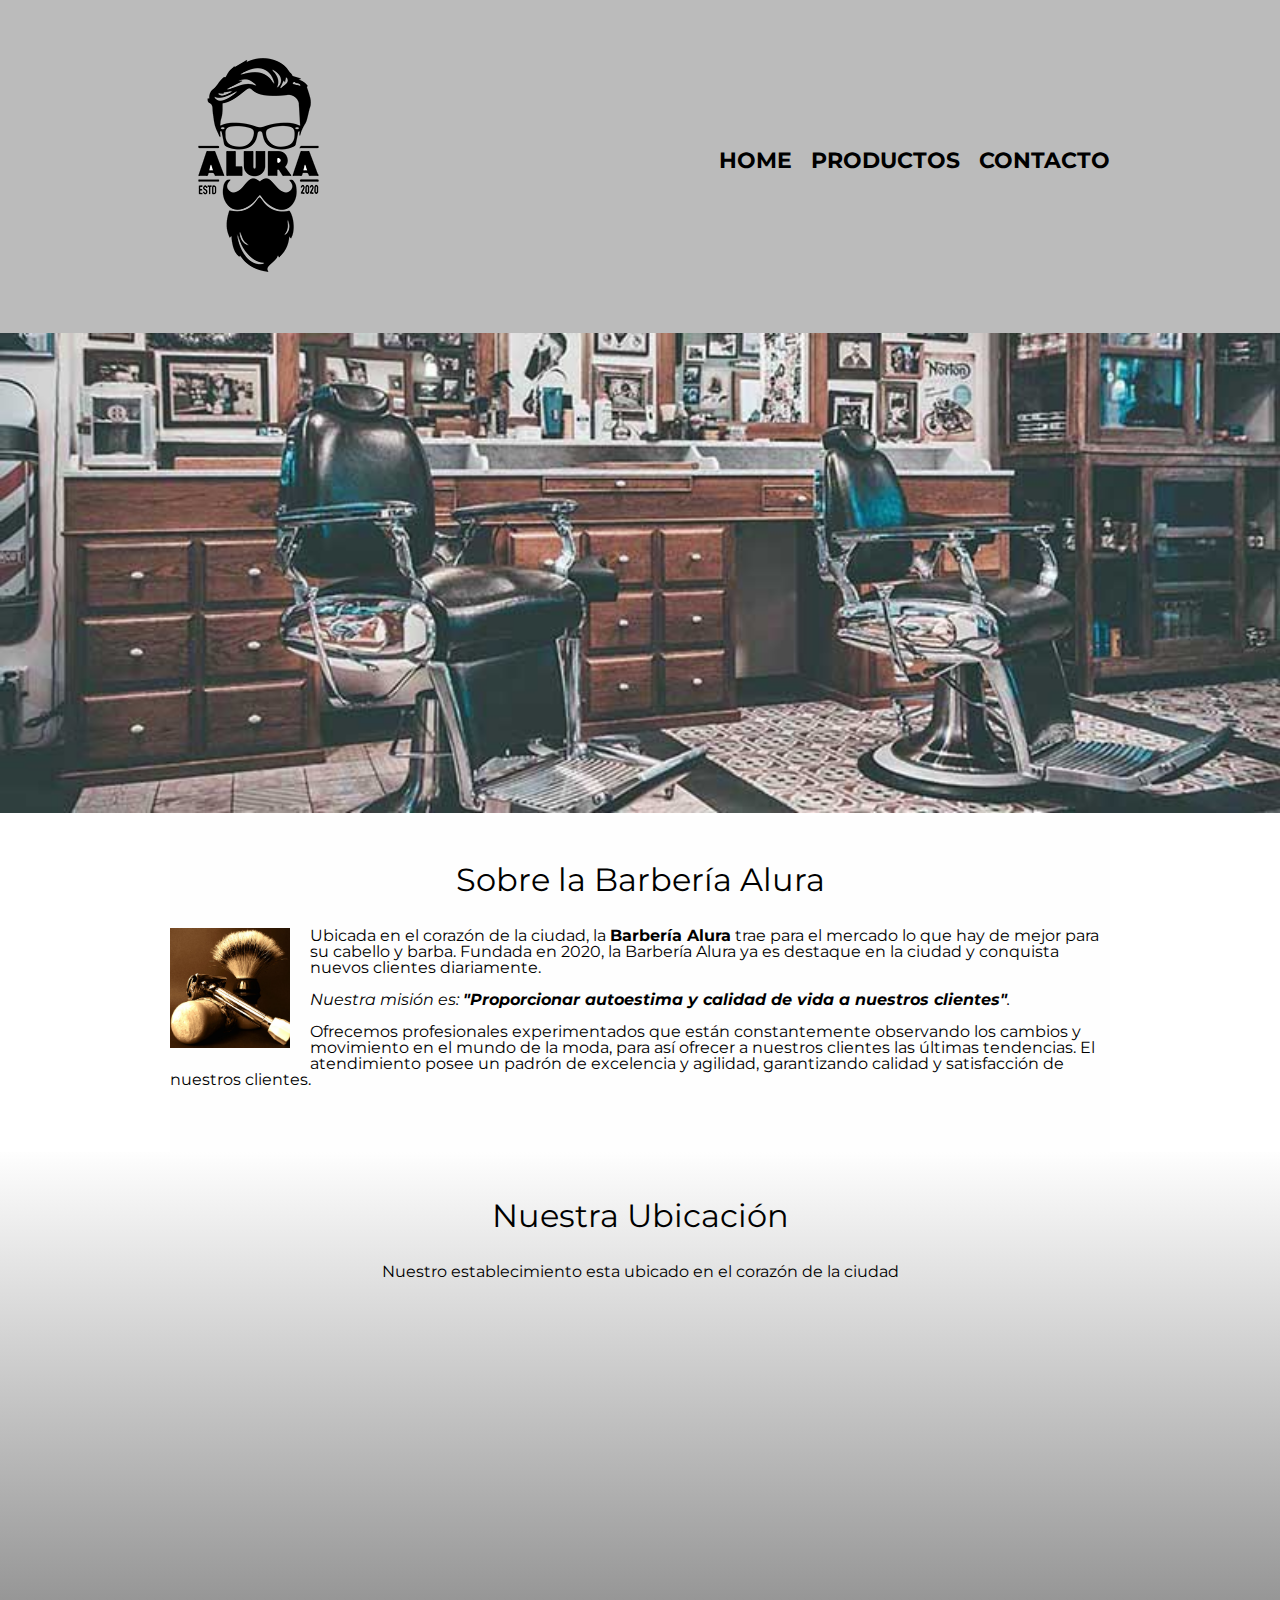
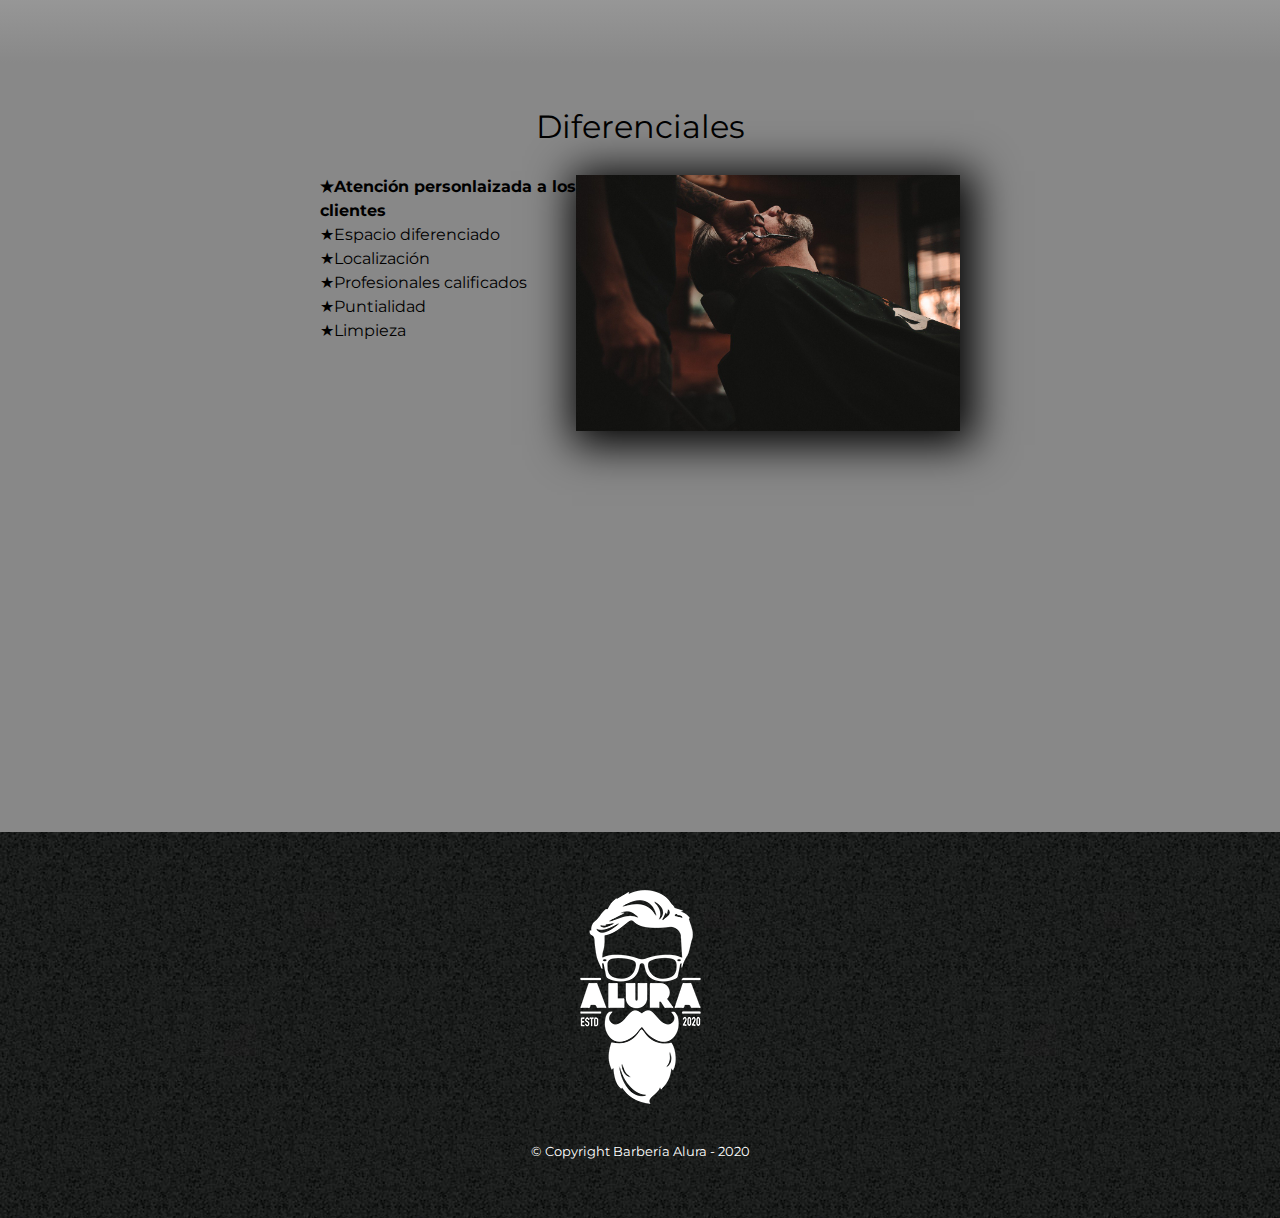
<file: index.html>
<!DOCTYPE html>

<html lang="es">

    <head>

        <meta charset="UTF-8"> 
        <meta name="viewport" content="width=device-width">
        <title>Barbería Alura</title>
        <link rel="stylesheet" href="reset.css">
        <link rel="stylesheet" href="style.css">
        <link rel="preconnect" href="https://fonts.googleapis.com">
        <link rel="preconnect" href="https://fonts.gstatic.com" crossorigin>
        <link href="https://fonts.googleapis.com/css2?family=Montserrat:ital,wght@0,300;1,300&display=swap" rel="stylesheet">
    </head>

    <body>
        
        <header>
            <header>
                <div class="caja">
                    <h1><img src="imagenes/logo.png"></h1>
                    <nav>
                        <ul>
                            <li><a href="index.html">Home</a></li>
                            <li><a href="productos.html">Productos</a></li>
                            <li><a href="contacto.html">Contacto</a></li>
                        </ul>
                    </nav>
                </div>
                </header>
        </header>

        <img class="banner" src="banner/banner.jpg">

        <main>
            <section class="principal">

                <h2 class="titulo-principal">Sobre la Barbería Alura</h2>
                <img class="utensilios" src="imagenes/utensilios[1].jpg" alt="Utensilios de un barbero."> 

            
                <p>Ubicada en el corazón de la ciudad, la <strong>Barbería Alura</strong> trae para el mercado lo que hay de mejor para su cabello y barba. Fundada en 2020, la Barbería Alura ya es destaque en la ciudad y conquista nuevos clientes diariamente. </p>
        
                <p id="mision"><em>Nuestra misión es: <strong>"Proporcionar autoestima y calidad de vida a nuestros clientes"</strong>.</em></p>
        
                <p>Ofrecemos profesionales experimentados que están constantemente observando los cambios y movimiento en el mundo de la moda, para así ofrecer a nuestros clientes las últimas tendencias. El atendimiento posee un padrón de excelencia y agilidad, garantizando calidad y satisfacción de nuestros clientes.</p>

            </section>

            <section class="mapa">
                <h3 class="titulo-principal">Nuestra Ubicación</h3>
                <p>Nuestro establecimiento esta ubicado en el corazón de la ciudad</p>
                
                <div class="mapa-contenido">
                    <iframe src="https://www.google.com/maps/embed?pb=!1m18!1m12!1m3!1d3656.4288410000313!2d-46.63605992541431!3d-23.58894837878088!2m3!1f0!2f0!3f0!3m2!1i1024!2i768!4f13.1!3m3!1m2!1s0x94ce5a2b2ed7f3a1%3A0xab35da2f5ca62674!2sCaelum%20-%20Education%20and%20Innovation!5e0!3m2!1ses-419!2smx!4v1709152400944!5m2!1ses-419!2smx" width="100%" height="300" style="border:0;" allowfullscreen="" loading="lazy" referrerpolicy="no-referrer-when-downgrade"></iframe>
                </div>
                
            </section>

            <section class="diferenciales">

                <h3 class="titulo-principal">Diferenciales</h3>

                <div class="contenido-diferenciales">
                    <ul class="lista-diferenciales">

                        <li class="items">Atención personlaizada a los clientes</li>
                        <li class="items">Espacio diferenciado</li>
                        <li class="items">Localización</li>
                        <li class="items">Profesionales calificados</li>
                        <li class="items">Puntialidad</li>
                        <li class="items">Limpieza</li>
    
                    </ul><img src="diferenciales/diferenciales.jpg" class="imagen-diferenciales">
    
                </div>
                <div class="video">
                    <iframe width="100%" height="315" src="https://www.youtube.com/embed/mFgbkL-CtSg?si=FLnFjjlRkpXOFEEJ" title="YouTube video player" frameborder="0" allow="accelerometer; autoplay; clipboard-write; encrypted-media; gyroscope; picture-in-picture; web-share" allowfullscreen></iframe>
                </div>

            </section>
            
        </main>
       
        <footer>
            <img src="imagenes/logo-blanco.png">
            <p class="copyright">&copy Copyright Barbería Alura - 2020</p>
        </footer>
   
    </body>

</html>
</file>
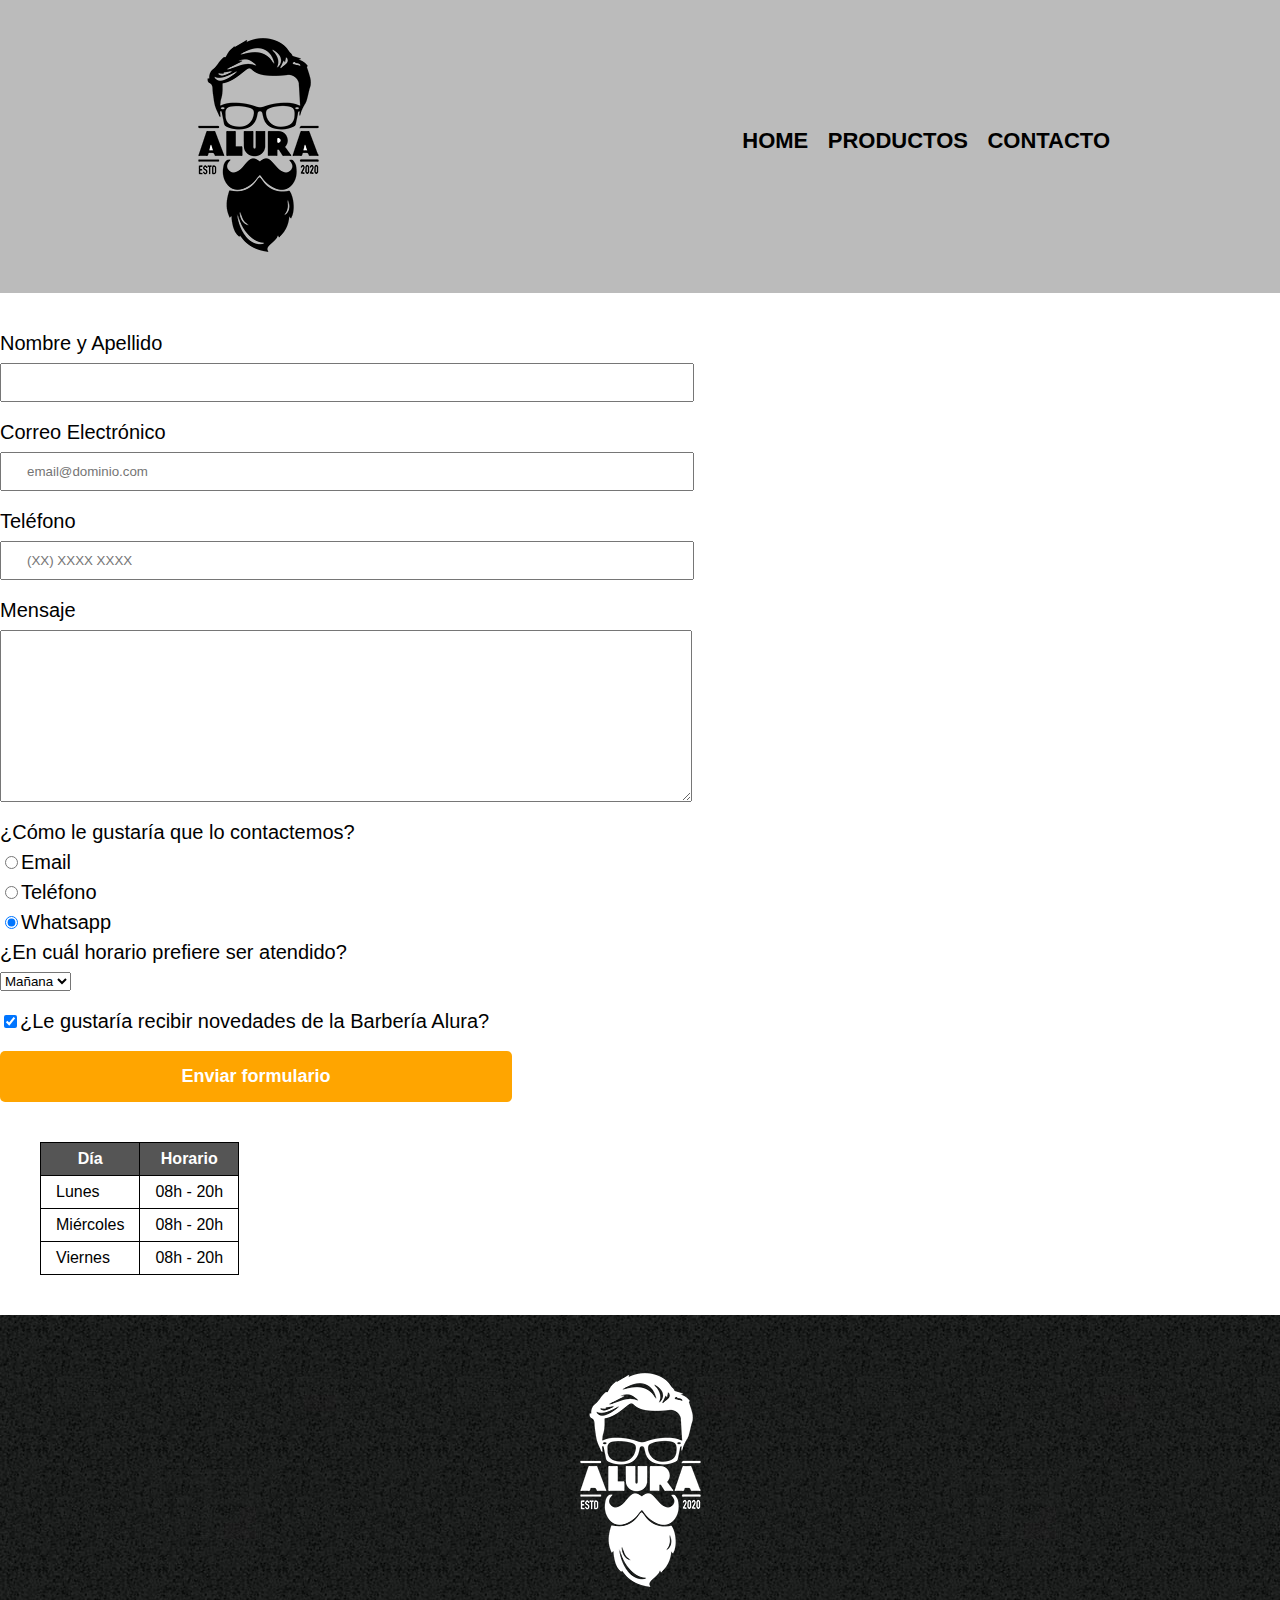
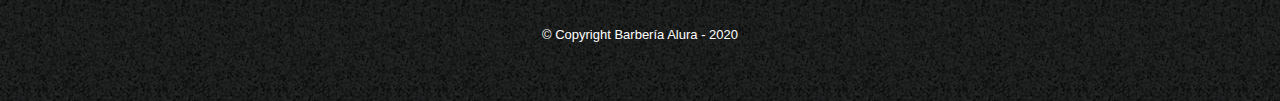
<file: contacto.html>
<!DOCTYPE html>

<html>
    <head>
        <meta charset="UTF-8">
        <title>Contacto - Barberia Alura</title>
        <link rel="stylesheet" href="reset.css">
        <link rel="stylesheet" href="style.css">
    </head>
    <body>
        <header>
        <div class="caja">
            <h1><img src="imagenes/logo.png" alt="Logo de la Barbería Alura"></h1>
            <nav>
                <ul>
                    <li><a href="index.html">Home</a></li>
                    <li><a href="productos.html">Productos</a></li>
                    <li><a href="contacto.html">Contacto</a></li>
                </ul>
            </nav>
        </div>
        </header>
        <main>
            <form>
                <label for="nombreapellido">Nombre y Apellido</label>
                <input type="text" id="nombreapellido" class="input-padron" required>

                <label for="correoelectronico">Correo Electrónico</label>
                <input type="email" id="correoelectronico" class="input-padron" required placeholder="email@dominio.com">

                <label for="telefono">Teléfono</label>
                <input type="tel" id="telefono" class="input-padron" required placeholder="(XX) XXXX XXXX">

                <label for="mensaje">Mensaje</label>
                <textarea cols="70" rows="10" id="mensaje" class="input-padron" required></textarea>

                <fieldset>
                    <legend>¿Cómo le gustaría que lo contactemos?</legend>

                    <label for="radio-email"><input type="radio" name="contacto" value="email" id="radio-email">Email</label>
                    
                    <label for="radio-telefono"><input type="radio" name="contacto" value="telefono" id="radio-telefono">Teléfono</label>
                    
                    <label for="radio-whatsapp"><input type="radio" name="contacto" value="whatsapp" id="radio-whatsapp" checked>Whatsapp</label>    
                </fieldset>

                <fieldset>
                    <legend>¿En cuál horario prefiere ser atendido?</legend>
                    <select >
                        <option>Mañana</option>
                        <option>Tarde</option>
                        <option>Noche</option>
                    </select>
                </fieldset>

                <label class="checkbox"><input type="checkbox" checked>¿Le gustaría recibir novedades de la Barbería Alura?</label>

                <input type="submit" value="Enviar formulario" class="enviar">
            </form>

            <table>
                <thead>
                    <tr>
                        <th>Día</th>
                        <th>Horario</th>
                    </tr>
                </thead>
                <tbody>
                    <tr>
                        <td>Lunes</td>
                        <td>08h - 20h</td>
                    </tr>
                    <tr>
                        <td>Miércoles</td>
                        <td>08h - 20h</td>
                    </tr>
                    <tr>
                        <td>Viernes</td>
                        <td>08h - 20h</td>
                    </tr>
                </tbody>
            </table>
        </main>
        <footer>
            <img src="imagenes/logo-blanco.png" alt="Logo de la Barbería Alura">
            <p class="copyright">&copy Copyright Barbería Alura - 2020</p>
        </footer>
    </body>
</html>
</file>
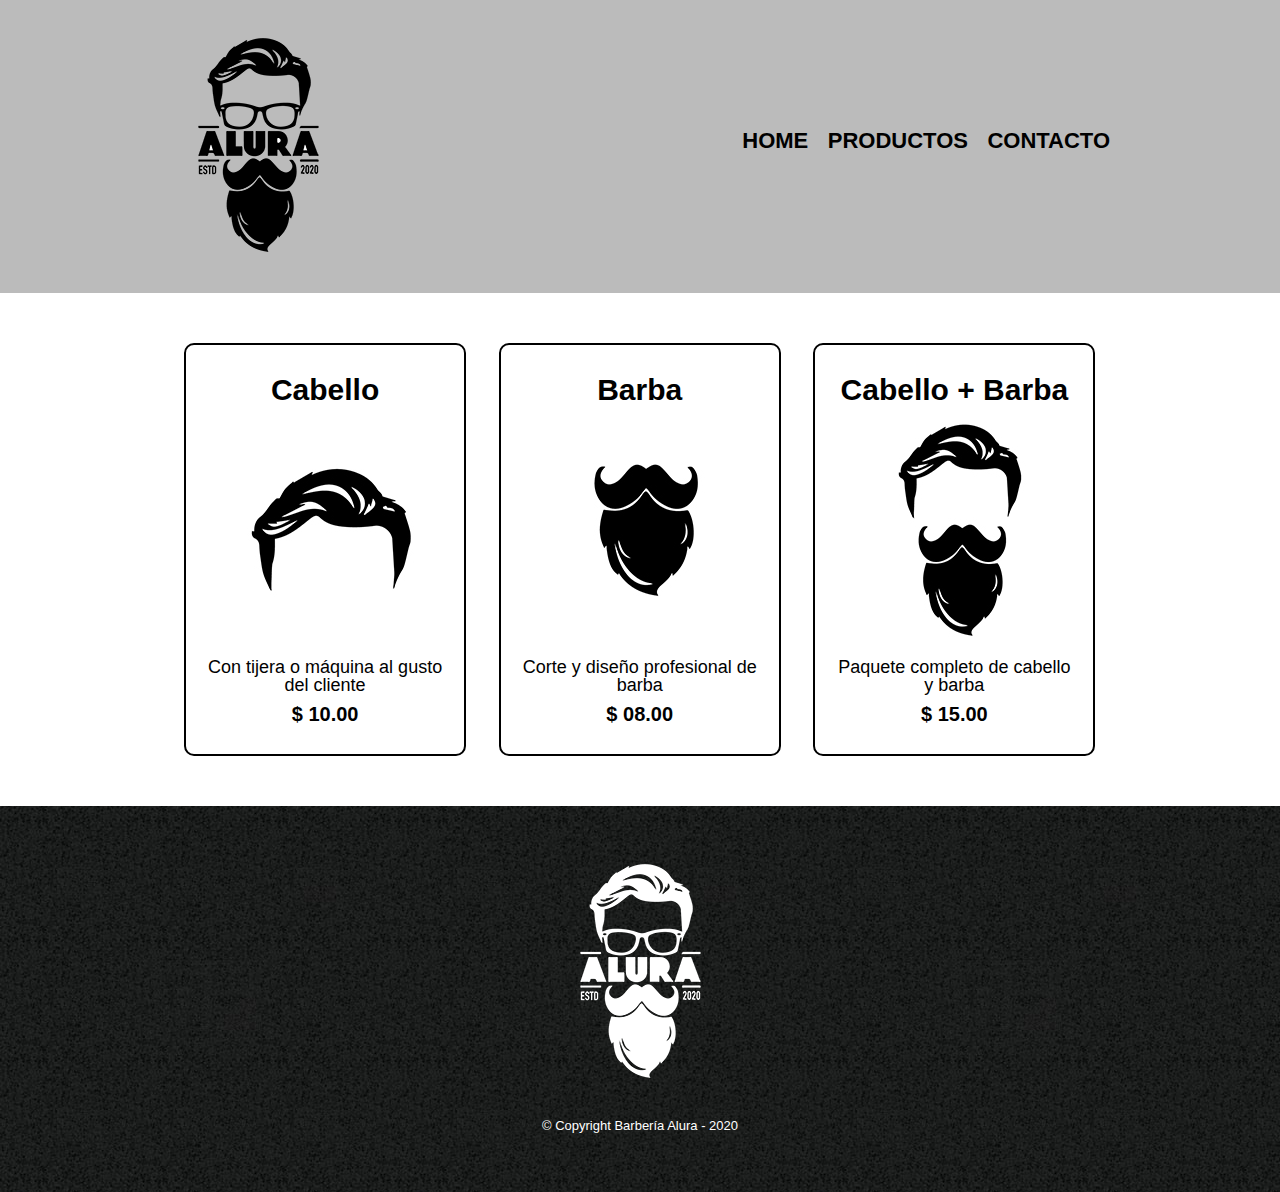
<file: productos.html>
<!DOCTYPE html>

<html>
    <head>
        <meta charset="UTF-8">
        <title>Productos - Barberia Alura</title>
        <link rel="stylesheet" href="reset.css">
        <link rel="stylesheet" href="style.css">
    </head>
    <body>
        <header>
        <div class="caja">
            <h1><img src="imagenes/logo.png"></h1>
            <nav>
                <ul>
                    <li><a href="index.html">Home</a></li>
                    <li><a href="productos.html">Productos</a></li>
                    <li><a href="contacto.html">Contacto</a></li>
                </ul>
            </nav>
        </div>
        </header>

        <main>
        <ul class="productos">
            <li>
                <h2>Cabello</h2>
                <img src="imagenes/cabello.jpg">
                <p class="producto-descripcion">Con tijera o máquina al gusto del cliente</p>
                <p class="producto-precio">$ 10.00</p>
            </li>
            <li>
                <h2>Barba</h2>
                <img src="imagenes/barba.jpg">
                <p class="producto-descripcion">Corte y diseño profesional de barba</p>
                <p class="producto-precio">$ 08.00</p>
            </li>
            <li>
                <h2>Cabello + Barba</h2>
                <img src="imagenes/cabello+barba.jpg">
                <p class="producto-descripcion">Paquete completo de cabello y barba</p>
                <p class="producto-precio">$ 15.00</p>
            </li>
        </ul>
        </main>
        
        <footer>
            <img src="imagenes/logo-blanco.png">
            <p class="copyright">&copy Copyright Barbería Alura - 2020</p>
        </footer>
    </body>
</html>
</file>
<file: style.css>
body{
  font-family: "Montserrat", sans-serif;
}

header {
    background-color: #BBBBBB;
    padding: 20px 0;
}

.caja{
    width: 940px;
    position: relative;
    margin: 0 auto;
}

nav{
    position: absolute;
    top:110px;
    right: 0;
}

nav li{
    display: inline;
    margin: 0 0 0 15px;
}

nav a{
    text-transform: uppercase;
    color: #000000;
    font-weight: bold;
    font-size: 22px;
    text-decoration: none;
}

nav a:hover{
    color: #c78c19;
    text-decoration: underline;
}

.productos{
    width: 940px;
    margin: 0 auto;
    padding: 50px;
}

.productos li{
    display: inline-block;
    text-align: center;
    width: 30%;
    vertical-align: top;
    margin: 0 1.5%;
    padding: 30px 20px;
    box-sizing: border-box;
    border: 2px solid #000000;
    border-radius: 10px;
}

.productos li:hover{
    border-color: #c78c19;
}

.productos li:active{
    border-color: #088c19;
}

.productos h2{
    font-size: 30px;
    font-weight: bold;
}

.productos li:hover h2{
    font-size: 33px;
}

.producto-descripcion{
    font-size: 18px;
}

.producto-precio{
    font-size: 20px;
    font-weight: bold;
    margin-top:10px;
}

footer{
    text-align: center;
    background: url(imagenes/bg.jpg);
    padding: 40px;
}

.copyright{
    color: #FFFFFF;
    font-size: 13px;
    margin: 20px;
}

form{
    margin: 40px 0px;
}

form label, form legend{
    display: block;
    font-size: 20px;
    margin: 0 0 10px;
}

.input-padron{
    display: block;
    margin: 0 0 20px;
    padding: 10px 25px;
    width: 50%;
}

.checkbox{
    margin: 20px 0;
}

.enviar{
    width: 40%;
    padding: 15px 0;
    font-size: 18px;
    font-weight: bold;
    color: white;
    background: orange;
    border: none;
    border-radius: 5px;
    transition: 1s all;
    cursor: pointer;
}

.enviar:hover{
    background: darkorange;
    transform: scale(1.2);
}

table{
    margin: 40px 40px;
}

thead{
    background: #555555;
    color: white;
    font-weight: bold;
}

td, th{
    border: 1px solid #000000;
    padding: 8px 15px;
}

/*CSS para nuestra home*/

.banner{
    width: 100%;
}

.principal{
    padding: 3em 0;
    background: #FEFEFE;
    width: 940px;
    margin: 0 auto;
}

.titulo-principal{
    text-align: center;
    font-size: 2em ;
    margin: 0 0 1em;
    clear: left;
}

.principal p{
    margin: 0 0 1em;
}

.principal strong{
    font-weight: bold;
}

.principal em{
    font-style: italic;
}

.utensilios{
    width: 120px;
    float: left;
    margin: 0 20px 20px 0;
}

.mapa{
    padding: 3em 0;
    background: linear-gradient(#FEFEFE, #888888);
}

.mapa p{
    margin: 0 0 2em;
    text-align: center;
}

.mapa-contenido{
    width: 940px;
    margin: 0 auto;
}

.diferenciales{
    padding: 3em 0;
    background: #888888;
}
.contenido-diferenciales{
    width: 640px;
    margin: 0 auto;
}

.lista-diferenciales{
    width: 40%;
    display: inline-block;
    vertical-align: top;
}

.items{
    line-height: 1.5;
}

.items:before{
    content: "★";
}

.items:first-child{
    font-weight: bold;
}

.imagen-diferenciales{
    width: 60%;
    transition: 400ms;
    box-shadow: 5px 5px 41px 9px #000000;
}

.imagen-diferenciales:hover{
    opacity: 0.3;
}

.video{
    width:  560px;
    margin: 1em auto;
}

@media screen and (max-width:480px){
    h1{
        text-align: center;
    }
    nav{
        position: static;
    }
    .caja, .principal, .mapa-contenido, .contenido-diferenciales, .video{
        width: auto;
    }
    .lista-diferenciales, .imagen-diferenciales{
        width: 100%;
    }
}
</file>
